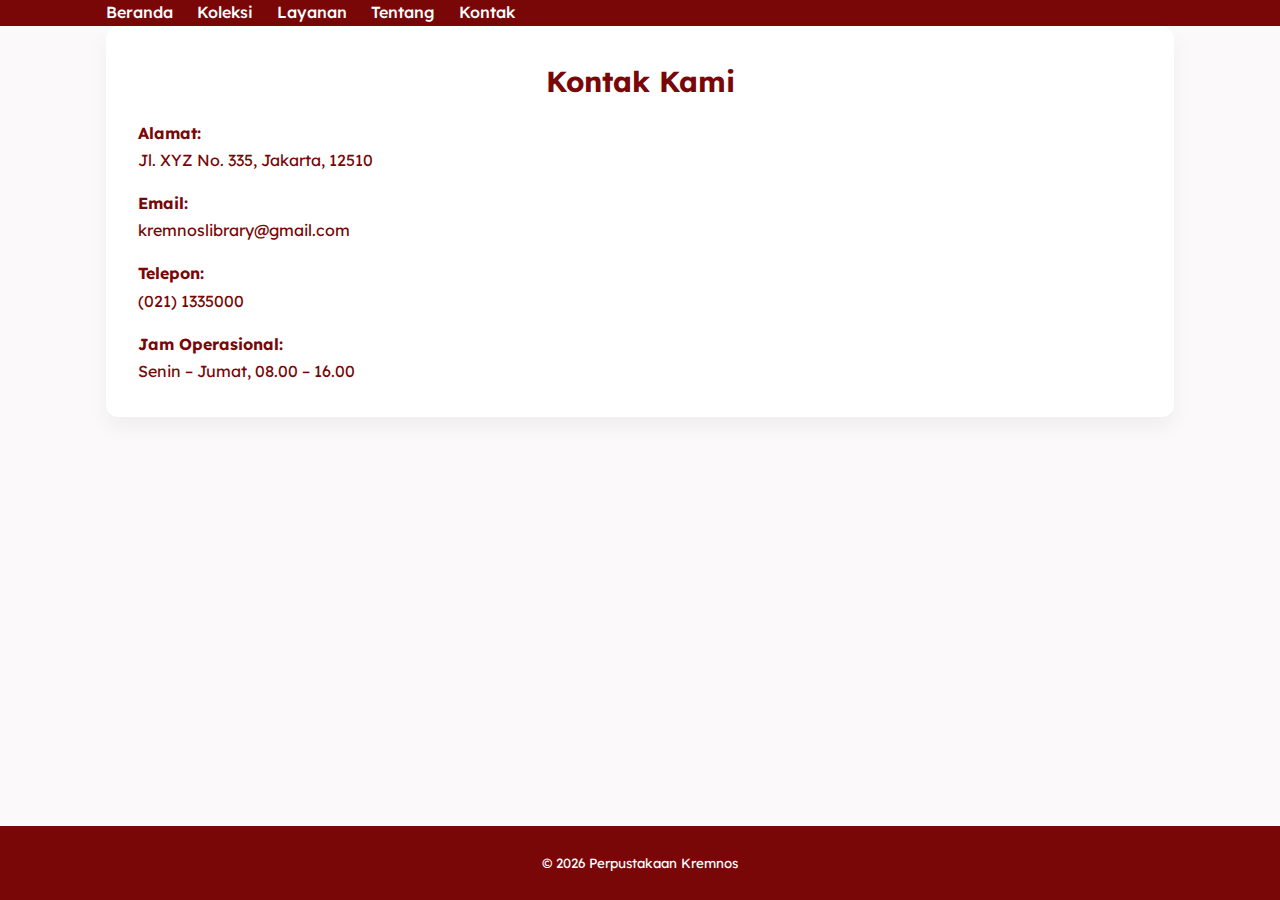
<file: kontak.html>
<!DOCTYPE html>
<html lang="id">
<head>
  <meta charset="UTF-8">
  <meta name="viewport" content="width=device-width, initial-scale=1.0">
  <title>Perpustakaan Kremnos</title>

  <!-- Google Font -->
  <link href="https://fonts.googleapis.com/css2?family=Lexend+Deca:wght@300;400;600;700&display=swap" rel="stylesheet">

  <!-- CSS -->
  <link rel="stylesheet" href="style.css">
</head>

<body>

  <!-- ===== HEADER ===== -->
  <header class="header">
    <div class="container nav-wrapper">
      <nav>
        <ul class="nav-menu">
          <li><a href="index.html">Beranda</a></li>
          <li><a href="koleksi.html">Koleksi</a></li>
          <li><a href="layanan.html">Layanan</a></li>
          <li><a href="tentang.html">Tentang</a></li>
          <li><a href="kontak.html">Kontak</a></li>
        </ul>
      </nav>
    </div>
  </header>

  <main>

    <section class="info container">
      <div class="info-box">
        <h2 class="section-title">Kontak Kami</h2>

        <p><strong>Alamat:</strong><br>
        Jl. XYZ No. 335, Jakarta, 12510</p>

        <p><strong>Email:</strong><br>
        kremnoslibrary@gmail.com</p>

        <p><strong>Telepon:</strong><br>
        (021) 1335000</p>

        <p><strong>Jam Operasional:</strong><br>
        Senin – Jumat, 08.00 – 16.00</p>
      </div>
    </section>

  </main>

  <!-- ===== FOOTER ===== -->
  <footer class="footer">
    <div class="container">
      <small>© 2026 Perpustakaan Kremnos</small>
    </div>
  </footer>

</body>
</html>
</file>
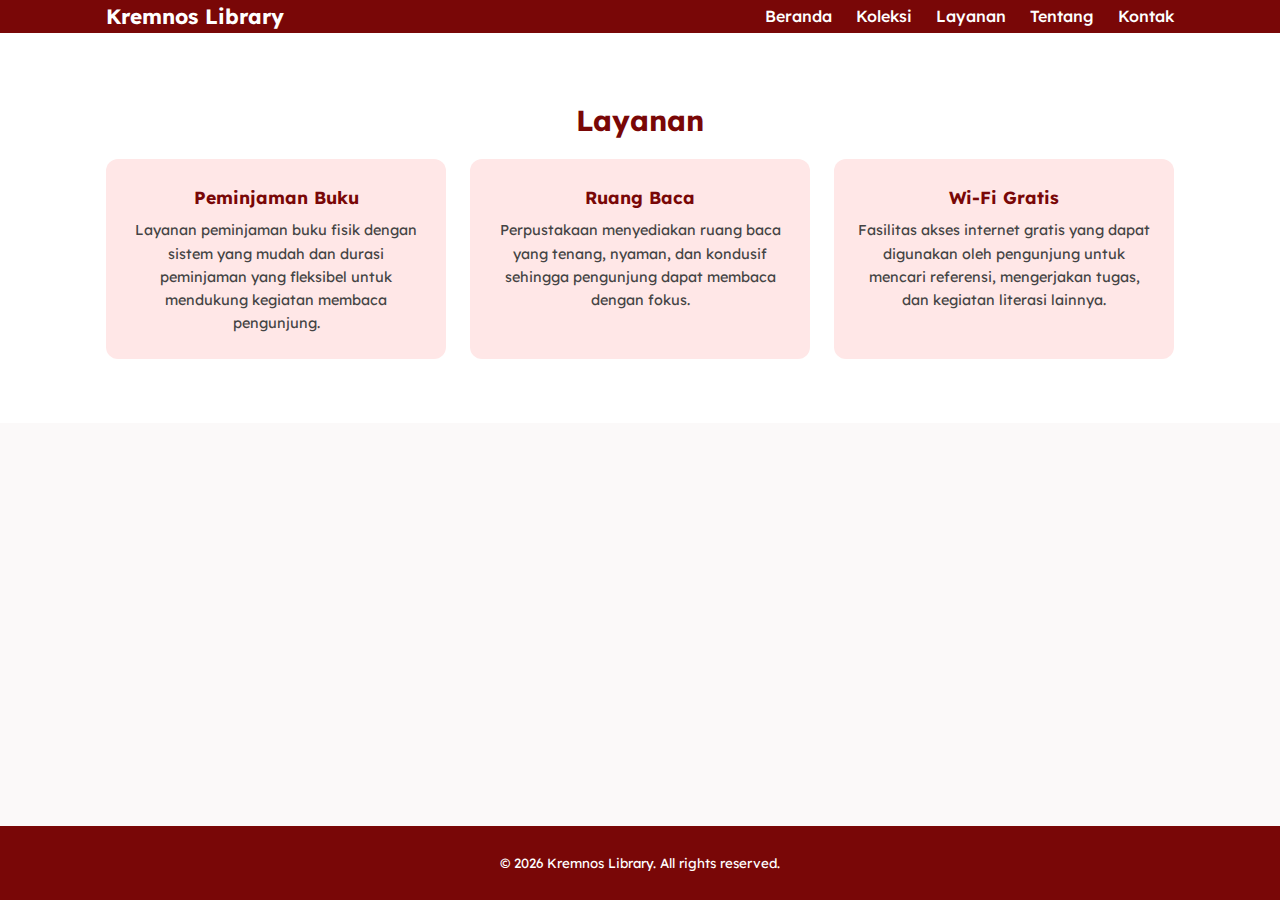
<file: layanan.html>
<!DOCTYPE html>
<html lang="id">
<head>
  <meta charset="UTF-8">
  <meta name="viewport" content="width=device-width, initial-scale=1.0">
  <title>Perpustakaan Kremnos</title>

  <!-- Google Font -->
  <link href="https://fonts.googleapis.com/css2?family=Lexend+Deca:wght@300;400;600;700&display=swap" rel="stylesheet">

  <!-- CSS -->
  <link rel="stylesheet" href="style.css">
</head>

<body>

  <!-- ===== HEADER ===== -->
  <header class="header">
    <div class="container nav-wrapper">
      <h1 class="logo">Kremnos Library</h1>
      <nav>
        <ul class="nav-menu">
          <li><a href="index.html">Beranda</a></li>
          <li><a href="koleksi.html">Koleksi</a></li>
          <li><a href="layanan.html">Layanan</a></li>
          <li><a href="tentang.html">Tentang</a></li>
          <li><a href="kontak.html">Kontak</a></li>
        </ul>
      </nav>
    </div>
  </header>

    <main>

      <!-- ===== LAYANAN ===== -->
    <section id="layanan" class="layanan">
  <div class="container">
    <h2 class="section-title">Layanan</h2>

    <div class="layanan-grid">

      <div class="layanan-item">
        <h3>Peminjaman Buku</h3>
        <p>
          Layanan peminjaman buku fisik dengan sistem yang mudah dan
          durasi peminjaman yang fleksibel untuk mendukung kegiatan membaca
          pengunjung.
        </p>
      </div>

      <div class="layanan-item">
        <h3>Ruang Baca</h3>
        <p>
          Perpustakaan menyediakan ruang baca yang tenang, nyaman,
          dan kondusif sehingga pengunjung dapat membaca dengan
          fokus.
        </p>
      </div>

      <div class="layanan-item">
        <h3>Wi-Fi Gratis</h3>
        <p>
          Fasilitas akses internet gratis yang dapat digunakan oleh
          pengunjung untuk mencari referensi, mengerjakan tugas,
          dan kegiatan literasi lainnya.
        </p>
      </div>

    </div>
  </div>
</section>

    </main>

     <!-- ===== FOOTER ===== -->
  <footer class="footer">
    <div class="container">
      <small>© 2026 Kremnos Library. All rights reserved.</small>
    </div>
  </footer>

</body>
</html>
</file>
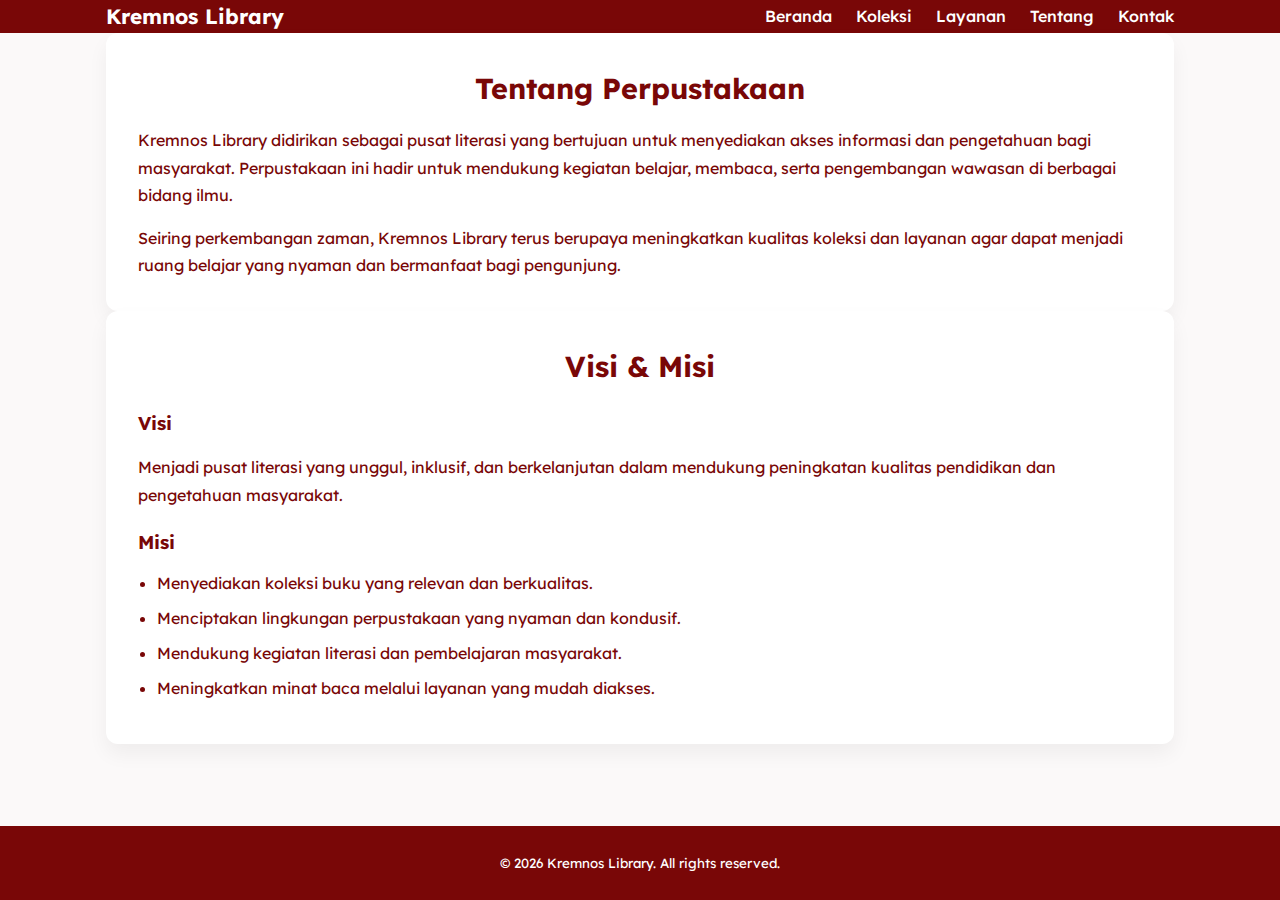
<file: tentang.html>
<!DOCTYPE html>
<html lang="id">
<head>
  <meta charset="UTF-8">
  <meta name="viewport" content="width=device-width, initial-scale=1.0">
  <title>KPerpustakaan remnos</title>

  <!-- Google Font -->
  <link href="https://fonts.googleapis.com/css2?family=Lexend+Deca:wght@300;400;600;700&display=swap" rel="stylesheet">

  <!-- CSS -->
  <link rel="stylesheet" href="style.css">
</head>

<body>

  <!-- ===== HEADER ===== -->
  <header class="header">
    <div class="container nav-wrapper">
      <h1 class="logo">Kremnos Library</h1>
      <nav>
        <ul class="nav-menu">
          <li><a href="index.html">Beranda</a></li>
          <li><a href="koleksi.html">Koleksi</a></li>
          <li><a href="layanan.html">Layanan</a></li>
          <li><a href="tentang.html">Tentang</a></li>
          <li><a href="kontak.html">Kontak</a></li>
        </ul>
      </nav>
    </div>
  </header>

<main>

  <!-- ===== TENTANG PERPUSTAKAAN ===== -->
  <section class="info container">
    <div class="info-box">
      <h2 class="section-title">Tentang Perpustakaan</h2>
      <p>
        Kremnos Library didirikan sebagai pusat literasi yang bertujuan
        untuk menyediakan akses informasi dan pengetahuan bagi masyarakat.
        Perpustakaan ini hadir untuk mendukung kegiatan belajar, membaca,
        serta pengembangan wawasan di berbagai bidang ilmu.
      </p>
      <p>
        Seiring perkembangan zaman, Kremnos Library terus berupaya
        meningkatkan kualitas koleksi dan layanan agar dapat menjadi
        ruang belajar yang nyaman dan bermanfaat bagi pengunjung.
      </p>
    </div>
  </section>

  <!-- ===== VISI ===== -->
  <section class="info container">
    <div class="info-box">
      <h2 class="section-title">Visi & Misi</h2>

      <h3>Visi</h3>
      <p>
        Menjadi pusat literasi yang unggul, inklusif, dan berkelanjutan
        dalam mendukung peningkatan kualitas pendidikan dan pengetahuan
        masyarakat.
      </p>

      <h3>Misi</h3>
      <ul>
        <li>Menyediakan koleksi buku yang relevan dan berkualitas.</li>
        <li>Menciptakan lingkungan perpustakaan yang nyaman dan kondusif.</li>
        <li>Mendukung kegiatan literasi dan pembelajaran masyarakat.</li>
        <li>Meningkatkan minat baca melalui layanan yang mudah diakses.</li>
      </ul>

    </div>
  </section>

</main>


       <!-- ===== FOOTER ===== -->
  <footer class="footer">
    <div class="container">
      <small>© 2026 Kremnos Library. All rights reserved.</small>
    </div>
  </footer>

</body>
</html>
</file>
<file: style.css>
/* ===== RESET ===== */
html {
    scroll-behavior: smooth;
}
* {
    margin: 0;
    padding: 0;
    box-sizing: border-box;
}

main {
    flex: 1;
}

/* ===== GLOBAL ===== */
body {
    font-family: 'Lexend Deca', sans-serif;
    background-color: #fbf9f9;
    color: #790707;
    line-height: 1.6;

    display: flex;
    flex-direction: column;
    min-height: 100vh;

}

.container {
    width: 90%;
    max-width: 1100px;
    margin: auto;
}

.section-title {
    text-align: center;
    margin-bottom: 1rem;
    font-size: 1.8rem;
}

/* ===== HEADER ===== */
.header {
    font-family: 'Lexend Deca', sans-serif;
    background-color: #790707;
    color: #ffffff;
}

.nav-wrapper {
    display: flex;
    justify-content: space-between;
    align-items: center;
    padding: 1rem 0;
}

.logo {
    font-size: 1.3rem;
}

.nav-menu {
    display: flex;
    list-style: none;
    gap: 1.5rem;
}

.nav-menu a {
    color: #ffffff;
    text-decoration: none;
    font-weight: 500;
}

/* ===== HERO ===== */
.hero {
    min-height: 60vh;

    background:
        linear-gradient(135deg, rgba(255, 109, 109, 0.5), rgba(255, 109, 109, 0.5)),
        url("img/Library.jpg") center / cover no-repeat;

    color: #fff;    
    display: flex;
    align-items: center;
    text-align: center;
}

.hero h2 {
    font-size: 2.4rem;
    margin-bottom: 1rem;
    text-shadow: 0 4px 10px rgba(0,0,0,0.4);
}

.hero p {
    max-width: 600px;
    margin: auto;
    opacity: 0.9;
}

.btn {
    display: inline-block;
    margin-top: 1.5rem;
    background: #fff;
    color: #790707;
    padding: 0.7rem 1.5rem;
    border-radius: 6px;
    text-decoration: none;
    font-weight: 600;
}

.intro {
  padding: 4rem 0;
  background-color: #fff;
}

.intro-text {
  max-width: 700px;
  margin: auto;
  text-align: center;
  font-size: 1rem;
  line-height: 1.8;
  color: #444;
}

.koleksi-pilihan {
  padding: 4rem;
  background-color: #fff4ec;
}

.koleksi-grid {
  display: grid;
  grid-template-columns: repeat(auto-fit, minmax(180px, 1fr));
  gap: 1.5rem;
}

.buku {
  background: #fff;
  padding: 1.2rem;
  border-radius: 12px;
  text-align: center;
  box-shadow: 0 8px 18px rgba(0,0,0,0.05);
}

.buku img {
  width: 100%;
  max-width: 150px;
  margin: 0 auto 1rem;
  display: block;
  border-radius: 8px;
}

.buku h3 {
  font-size: 0.95rem;
  margin-bottom: 0.3rem;
  color: #790707;
}

.buku p {
  font-size: 0.85rem;
  color: #555;
}

.lihat-semua {
  text-align: center;
  margin-top: 2rem;
}

/* ===== KOLEKSI ===== */
.koleksi {
    padding: 4rem 0;
}

.card-wrapper {
    display: grid;
    grid-template-columns: repeat(auto-fit, minmax(220px, 1fr));
    gap: 1.5rem;
}

.card {
    background: #fff;
    border-radius: 10px;
    box-shadow: 0 10px 20px rgba(0,0,0,0.05);
    overflow: hidden;
    transition: transform 0.2s;
    border: 1px solid #4d1414;
    border-top: 4px solid #790707;
    border-right: 4px solid #790707;

    display: flex;
    flex-direction: column;
    height: auto; 
}


.card h3 {
    text-align: center;
}

.card-header {
    background: #fff5f5;
    padding: 1.2rem;
    text-align: center;
    font-weight: 600;
}

.card:hover {
    transform: translateY(-6px);
    box-shadow: 0 20px 30px rgba(0,0,0,0.08);
}

.card-image {
    height: 180px;
    display: flex;
    align-items: center; 
    justify-content: center;
    background: #f9f9f9;
    padding: 0.8rem 0;
}


.card-image img {
    max-height: 100%;
    max-width: 100%;
    width: auto;
    height: auto;
    object-fit: contain;
    border-radius: 7px;
}



.card-body {
    padding: 1rem;
    text-align: center;
}

.book-title {
    font-size: 0.95rem;
    font-weight: 600;
    margin-bottom: 0.3rem;
    color: #790707;
}

.book-author,
.book-publisher {
    font-size: 0.85rem;
    color: #555;
}



.category {
    display: inline-block;
    margin-top: 0.8rem;
    font-size: 0.8rem;
    color: #790707;
    font-weight: 600;
    text-align: center;
}

/* ===== LAYANAN ===== */
.layanan {
    background-color: #ffffff;
    padding: 4rem 0;
}

.layanan-grid {
    display: grid;
    grid-template-columns: repeat(auto-fit, minmax(240px, 1fr));
    gap: 1.5rem;
}

.layanan-item {
    background: #ffe7e7;
    padding: 1.5rem;
    text-align: center;
    border-radius: 12px;

}

.layanan-item h3 {
    margin-bottom: 0.5rem;
    font-size: 1.1rem;
    color: #790707;
}

.layanan-item p {
    font-size: 0.9rem;
    line-height: 1.6;
    color: #444;
}

/* ===== TENTANG & KONTAK ===== */
.info {
    display: flex;
    padding: 2rem 0;
    justify-content: center;
}

.info-box {
    flex: 1;
    background: #fff;
    padding: 2rem;
    border-radius: 12px;
    box-shadow: 0 10px 20px rgba(0,0,0,0.05);
}

.info-box p {
    margin-top: 1rem;
    line-height: 1.7;
}

.info-box h3 {
    margin-top: 1.2rem;
    color: #790707;
}

.info-box ul {
    margin-top: 0.8rem;
    padding-left: 1.2rem;
}

.info-box li {
    margin-bottom: 0.6rem;
}


/* ===== FOOTER ===== */
.footer {
    background-color: #790707;
    color: #fff;
    text-align: center;
    padding: 1.5rem 0;
    margin-top: 2rem;
}

/* ===== RESPONSIVE ===== */

@media (max-width: 480px) {

  /* HERO */
  .hero h2 {
    font-size: 1.4rem;
  }

  /* GRID JADI 1 KOLOM */
  .koleksi-grid,
  .card-wrapper,
  .layanan-grid {
    grid-template-columns: 1fr;
  }

  /* NAV MENU */
  .nav-menu a {
    font-size: 0.9rem;
  }
}

  * {
    box-sizing: border-box;
  }

  html, body {
    overflow-x: hidden;
  }

  .container {
    width: 100%;
    padding: 0 1rem;
  }

  .nav-wrapper {
    display: flex;
    justify-content: space-between;
    align-items: center;
    flex-direction: row;
  }
    

  img {
    max-width: 100%;
    height: auto;
  }
</file>
